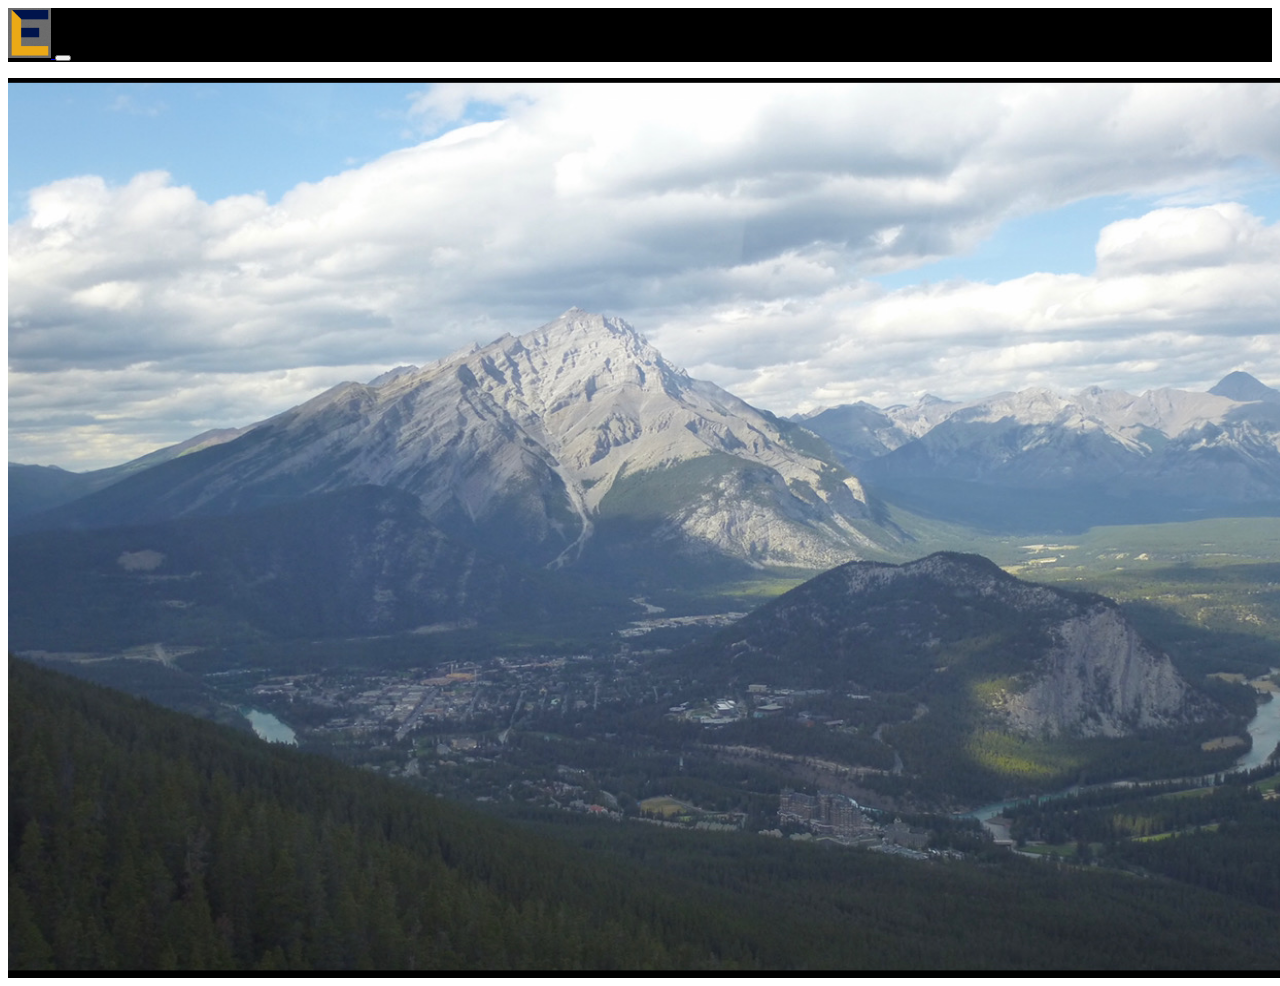
<file: index.html>
<!DOCTYPE html>
<html lang="en">
<head>
  <meta charset="UTF-8">
  <meta name="viewport" content="width=device-width, initial-scale=1, shrink-to-fit=no">
  <!-- Bootstrap CSS -->
  <link rel="stylesheet" href="https://stackpath.bootstrapcdn.com/bootstrap/4.1.3/css/bootstrap.min.css" integrity="sha384-MCw98/SFnGE8fJT3GXwEOngsV7Zt27NXFoaoApmYm81iuXoPkFOJwJ8ERdknLPMO" crossorigin="anonymous">
  <link rel="stylesheet" href="style.css">
  <title>Ejaaz Lakhani</title>
</head>

<!------------------------------------------------------------------------------->

<body>
    <!-- NavBar-->
    <nav class="navbar-dark bg-dark navbar navbar-expand-sm">
        <!-- Add the <a> below: -->
        <a class="navbar-brand" href="#">
          <img src="images/logo.jpeg" alt="Ejaaz Lakhani" height="50">
        </a>
        <button class="navbar-toggler" type="button" data-toggle="collapse" data-target="#navbarSupportedContent"
          aria-controls="navbarSupportedContent" aria-expanded="false" aria-label="Toggle navigation">
          <span class="navbar-toggler-icon"></span>
        </button>
    
        <div class="collapse navbar-collapse" id="navbarSupportedContent">
          <!-- Make the follow elements into a nav component: -->
          <ul class="navbar-nav">
            <li class="nav-item active">
              <a class="nav-link" href="index.html">Home <span class="sr-only">(current)</span></a>
            </li>
            <li class="nav-item">
              <a class="nav-link" href="about.html">About Me</a>
            </li>
            <li class="nav-item">
              <a class="nav-link" href="education.html">Education</a>
            </li>
            <li class="nav-item">
                <a class="nav-link" href="skills.html">Skills</a>
            </li>
            <li class="nav-item">
                <a class="nav-link" href="projects.html">Projects</a>
            </li>
            <li class="nav-item">
                <a class="nav-link" href="contact.html">Contact</a>
            </li>
          </ul>
        </div>
    </nav>
 
    <!------------------------------------------------------------------------------->
    
    <section id="coverPage">
        
        <img src="images/mountain.jpeg" class="background-image">
        <div class="row">
            <div class="col-1 col-lg-2 col-xl-3"></div>
                    <div class="col-10 col-lg-8 col-xl-6">
                        <div class="row" style="justify-content: center; padding-top: 45px;">
                <div class="text">
                    <h1>Ejaaz Lakhani</h1>
                </div>
                </div>
            </div>
        </div>
        <div class="row" style="padding-top: 20px;">
            <div class="col-3 col-sm-4 col-md-4 col-lg-4 col-xl-5">
            </div>
            <div class="col-3 col-sm-2 col-md-2 col-lg-3 col-xl-1">
                <a href="https://github.com/EjaazLakhani1" target="blank">
                    <img src="images/github.png" class="github">
                </a>
            </div>
            <div class="col-3 col-sm-1">
                <a href="https://linkedin.com/in/ejaaz-lakhani" target="blank">
                    <img src="images/linkedIn.png" class="github">
                </a>
            </div>
            </div>
        </div>
    </section>

    <!------------------------------------------------------------------------------->

    <script src="https://code.jquery.com/jquery-3.3.1.slim.min.js" integrity="sha384-q8i/X+965DzO0rT7abK41JStQIAqVgRVzpbzo5smXKp4YfRvH+8abtTE1Pi6jizo"
    crossorigin="anonymous"></script>
  <script src="https://cdnjs.cloudflare.com/ajax/libs/popper.js/1.14.3/umd/popper.min.js" integrity="sha384-ZMP7rVo3mIykV+2+9J3UJ46jBk0WLaUAdn689aCwoqbBJiSnjAK/l8WvCWPIPm49"
    crossorigin="anonymous"></script>
  <script src="https://stackpath.bootstrapcdn.com/bootstrap/4.1.3/js/bootstrap.min.js" integrity="sha384-ChfqqxuZUCnJSK3+MXmPNIyE6ZbWh2IMqE241rYiqJxyMiZ6OW/JmZQ5stwEULTy"
    crossorigin="anonymous"></script>
      
      

</body>



</html>
</file>
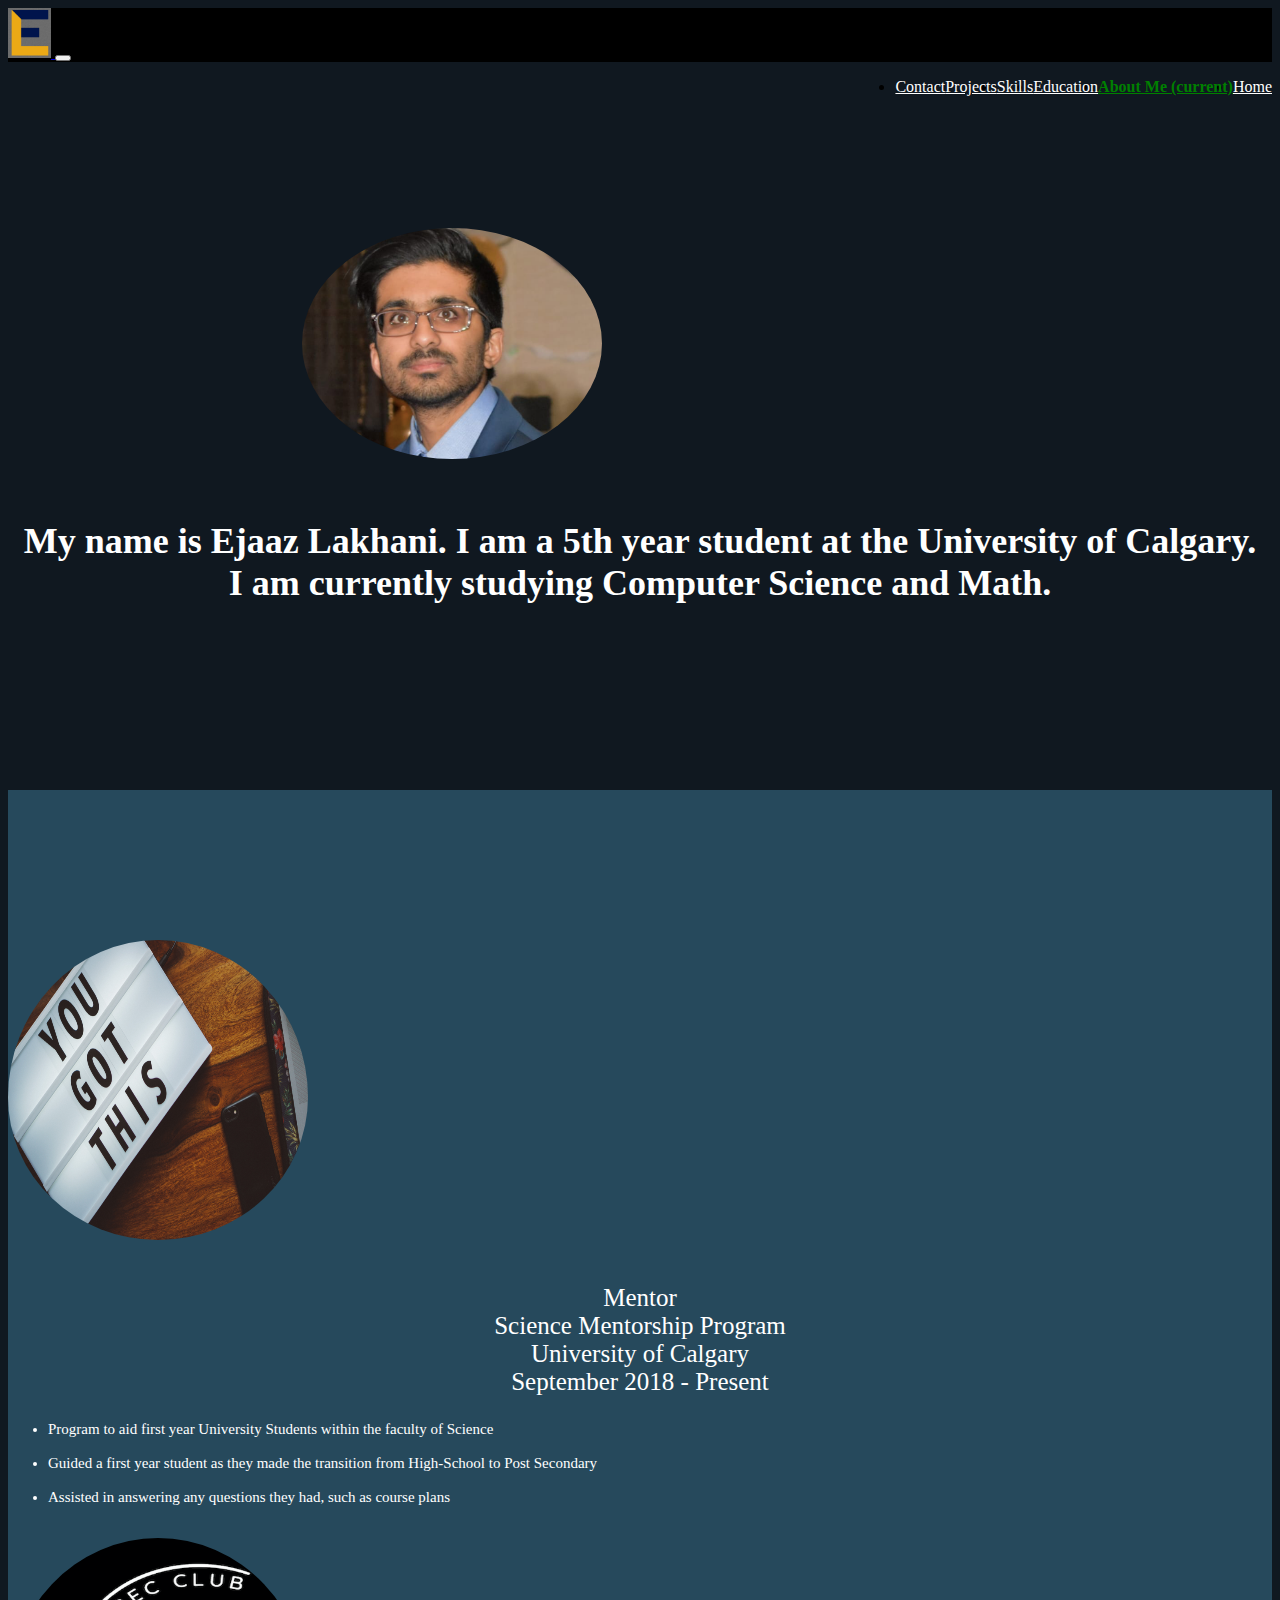
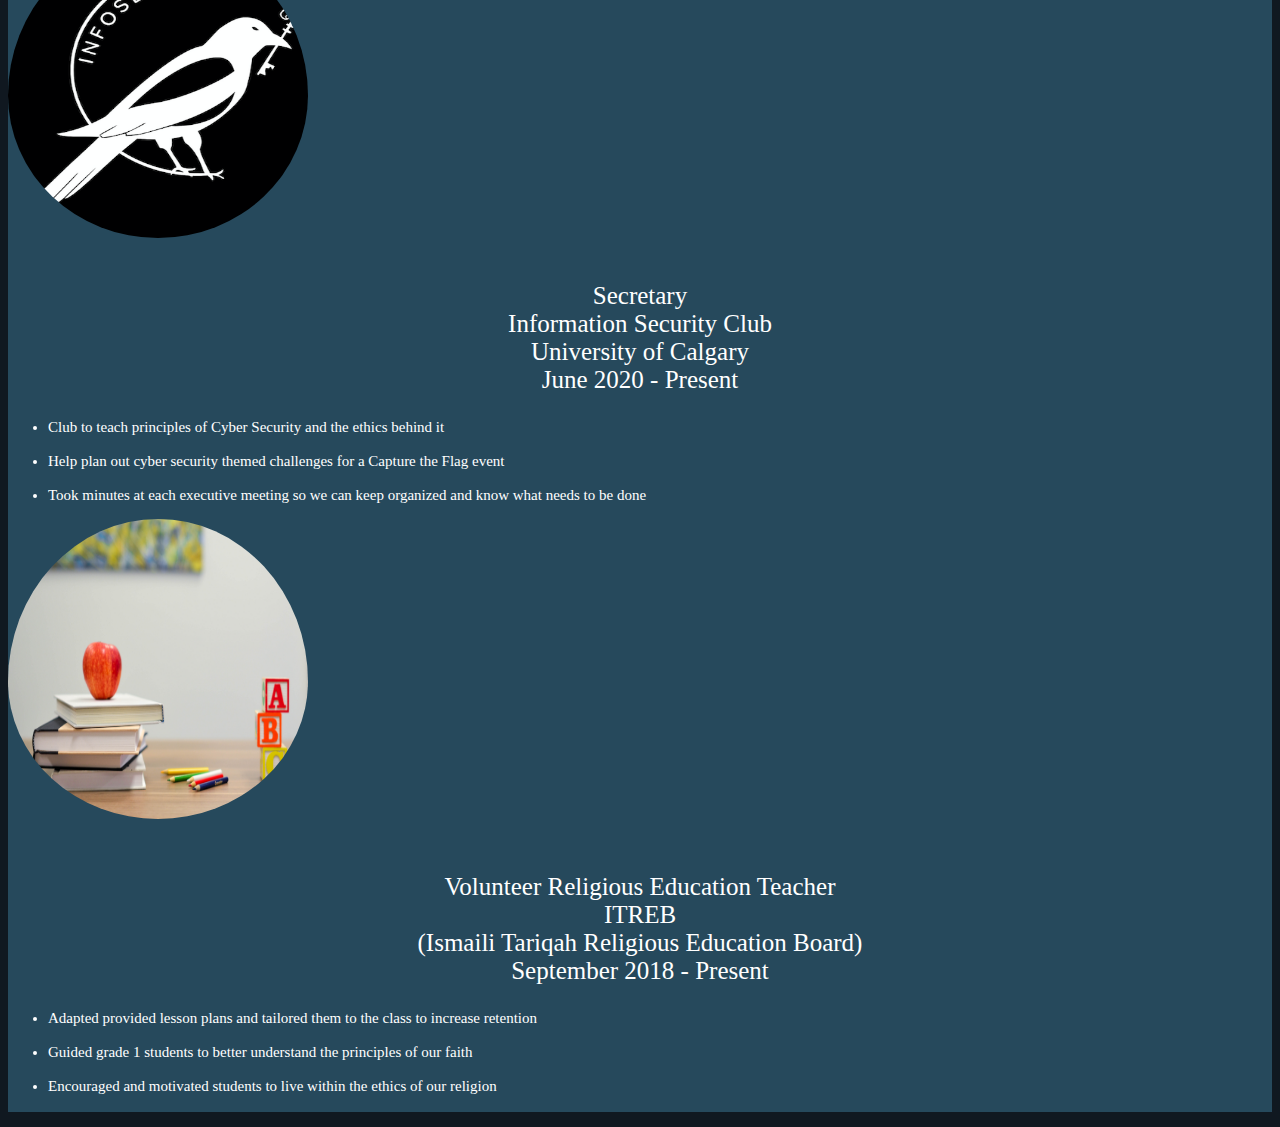
<file: about.html>
<!DOCTYPE html>
<html lang="en">
<head>
  <meta charset="UTF-8">
  <meta name="viewport" content="width=device-width, initial-scale=1, shrink-to-fit=no">
  <!-- Bootstrap CSS -->
  <link rel="stylesheet" href="https://stackpath.bootstrapcdn.com/bootstrap/4.1.3/css/bootstrap.min.css" integrity="sha384-MCw98/SFnGE8fJT3GXwEOngsV7Zt27NXFoaoApmYm81iuXoPkFOJwJ8ERdknLPMO" crossorigin="anonymous">
  <link rel="stylesheet" href="style.css">
  <title>Ejaaz Lakhani</title>
</head>

<!------------------------------------------------------------------------------->

<body style="background-color: #101820FF;">
    <!-- NavBar-->
    <nav class="navbar-dark bg-dark navbar navbar-expand-sm">
        <!-- Add the <a> below: -->
        <a class="navbar-brand" href="#">
          <img src="images/logo.jpeg" alt="Ejaaz Lakhani" height="50">
        </a>
        <button class="navbar-toggler" type="button" data-toggle="collapse" data-target="#navbarSupportedContent"
          aria-controls="navbarSupportedContent" aria-expanded="false" aria-label="Toggle navigation">
          <span class="navbar-toggler-icon"></span>
        </button>
    
        <div class="collapse navbar-collapse" id="navbarSupportedContent">
          <!-- Make the follow elements into a nav component: -->
          <ul class="navbar-nav">
            <li class="nav-item">
              <a class="nav-link" href="index.html">Home </a>
            </li>
            <li class="nav-item active">
              <a class="nav-link" href="about.html">About Me <span class="sr-only">(current)</span> </a>
            </li>
            <li class="nav-item">
              <a class="nav-link" href="education.html">Education</a>
            </li>
            <li class="nav-item">
                <a class="nav-link" href="skills.html">Skills</a>
            </li>
            <li class="nav-item">
                <a class="nav-link" href="projects.html">Projects</a>
            </li>
            <li class="nav-item">
                <a class="nav-link" href="contact.html">Contact</a>
            </li>
          </ul>
        </div>
    </nav>

    <!------------------------------------------------------------------------------->
    
    <section id="mainPage">
            <div class="row">
                <div class="col-12">
                    <div class="pic">
                        <img src="images/headshot1.jpg" class="image">
                    </div>
                </div>
            </div>     
            <div class="row" style="padding-top: 25px;">
                <div class="col-1 col-lg-2 col-xl-4"></div>
                <div class="col-10 col-lg-8 col-xl-4">
                    <p style="text-align: center; color: white; font-weight: 900;" class="me">My name is Ejaaz Lakhani. I am a 5th year student at the University
                        of Calgary. <br>
                        I am currently studying Computer Science and Math. <br>        
                    </p>
                </div>
            </div>
    </section>

    <!------------------------------------------------------------------------------->

    <div class="divider1">
  
    </div>

    <!------------------------------------------------------------------------------->

    <section id="experience" style="background-color: #26495c;"> 

        <div class="divider1">
  
        </div>

        <div class="container-fluid">
            <div class="row">
                <div class="col-12 col-md-4">
                    <div class="row" style="justify-content: center;">
                        <img src="images/mentor.jpg" class="mentor" style="border-radius: 50%; padding-bottom: 15px;">
                    </div>
                    <div class="row">
                        <div class="col-1"></div>
                        <div class="col-10">
                            <p style="color: white; text-align: center; font-size: 25px;">
                                Mentor <br>
                                Science Mentorship Program <br>
                                University of Calgary <br>
                                September 2018 - Present
                            </p>
                            <ul style="color: white; font-size: 15px;">
                                <li>
                                    Program to aid first year University Students within the faculty of Science
                                </li>
                                <br>
                                <li>
                                    Guided a first year student as they made the transition from High-School to Post Secondary
                                </li>
                                <br>
                                <li>
                                    Assisted in answering any questions they had, such as course plans
                                </li>
                                <br>
                            </ul>
                        </div>
                    </div>
                </div>
                <div class="col-12 col-md-4">
                    <div class="row" style="justify-content: center;">
                    <img src="images/infosec.jpeg" class="mentor" style="border-radius: 50%; padding-bottom: 15px;">
                    </div>
                    <div class="row">
                        <div class="col-1"></div>
                        <div class="col-10">
                            <p style="color: white; font-size: 25px; text-align: center;">
                                Secretary <br>
                                Information Security Club <br>
                                University of Calgary <br>
                                June 2020 - Present
                            </p> 
                            <ul style="color: white; font-size: 15px;">
                                <li>
                                    Club to teach principles of Cyber Security and the ethics behind it
                                </li>
                                <br>
                                <li>
                                    Help plan out cyber security themed challenges for a Capture the Flag event 
                                </li>
                                <br>
                                <li>
                                    Took minutes at each executive meeting so we can keep organized and know what needs to be done
                                </li>
                            </ul>
                        </div>
                    </div>
                </div>
                <div class="col-12 col-md-4">
                    <div class="row" style="justify-content: center;">
                    <img src="images/teach.jpg" class="mentor" style="border-radius: 50%; padding-bottom: 25px;">
                    </div>
                    <div class="row">
                        <div class="col-1"></div>
                        <div class="col-10">
                            <p style="color: white; font-size: 25px; text-align: center;">
                                Volunteer Religious Education Teacher <br>
                                ITREB <br>
                                (Ismaili Tariqah Religious Education Board) <br>
                                September 2018 - Present
                            </p> 
                            <ul style="color: white; font-size: 15px;">
                                <li>
                                    Adapted provided lesson plans and tailored them to the class to increase retention
                                </li>
                                <br>
                                <li>
                                    Guided grade 1 students to better understand the principles of our faith
                                </li>
                                <br>
                                <li>
                                    Encouraged and motivated students to live within the ethics of our religion 
                                </li>
                                <br>
                            </ul>
                        </div>
                    </div>
                </div>
            </div>
        </div>
    </section>

    <!------------------------------------------------------------------------------->

    <script src="https://code.jquery.com/jquery-3.3.1.slim.min.js" integrity="sha384-q8i/X+965DzO0rT7abK41JStQIAqVgRVzpbzo5smXKp4YfRvH+8abtTE1Pi6jizo"
    crossorigin="anonymous"></script>
  <script src="https://cdnjs.cloudflare.com/ajax/libs/popper.js/1.14.3/umd/popper.min.js" integrity="sha384-ZMP7rVo3mIykV+2+9J3UJ46jBk0WLaUAdn689aCwoqbBJiSnjAK/l8WvCWPIPm49"
    crossorigin="anonymous"></script>
  <script src="https://stackpath.bootstrapcdn.com/bootstrap/4.1.3/js/bootstrap.min.js" integrity="sha384-ChfqqxuZUCnJSK3+MXmPNIyE6ZbWh2IMqE241rYiqJxyMiZ6OW/JmZQ5stwEULTy"
    crossorigin="anonymous"></script>

</body>
</html>
</file>
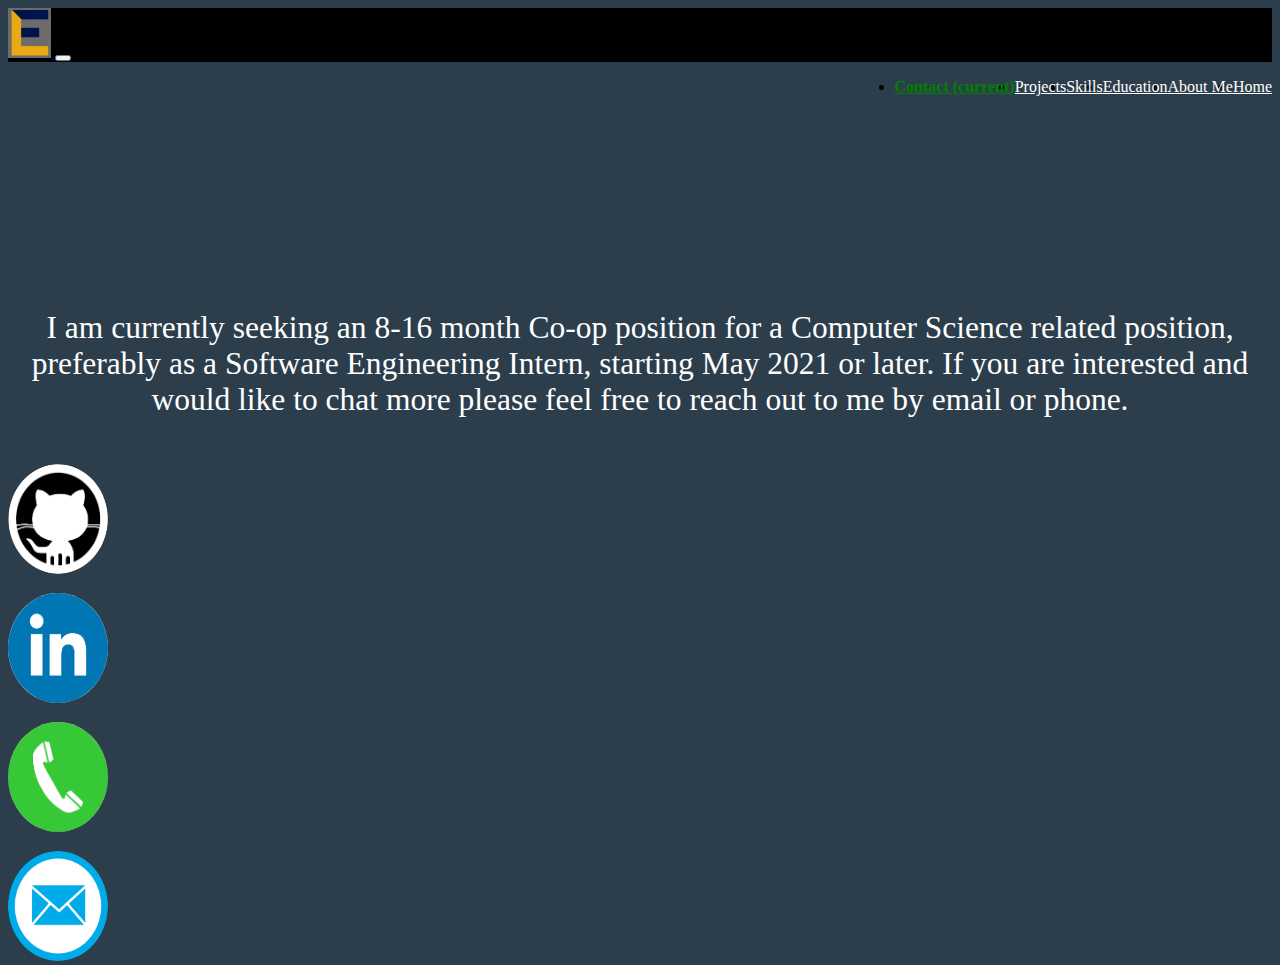
<file: contact.html>
<!DOCTYPE html>
<html lang="en">
<head>
  <meta charset="UTF-8">
  <meta name="viewport" content="width=device-width, initial-scale=1, shrink-to-fit=no">
  <!-- Bootstrap CSS -->
  <link rel="stylesheet" href="https://stackpath.bootstrapcdn.com/bootstrap/4.1.3/css/bootstrap.min.css" integrity="sha384-MCw98/SFnGE8fJT3GXwEOngsV7Zt27NXFoaoApmYm81iuXoPkFOJwJ8ERdknLPMO" crossorigin="anonymous">
  <link rel="stylesheet" href="style.css">
  <title>Ejaaz Lakhani</title>
</head>

<!------------------------------------------------------------------------------->

<body style="background-color: #2c3e4c;">
    <!-- NavBar-->
    <nav class="navbar-dark bg-dark navbar navbar-expand-sm">
        <!-- Add the <a> below: -->
        <a class="navbar-brand" href="#">
          <img src="images/logo.jpeg" alt="Ejaaz Lakhani" height="50">
        </a>
        <button class="navbar-toggler" type="button" data-toggle="collapse" data-target="#navbarSupportedContent"
          aria-controls="navbarSupportedContent" aria-expanded="false" aria-label="Toggle navigation">
          <span class="navbar-toggler-icon"></span>
        </button>
    
        <div class="collapse navbar-collapse" id="navbarSupportedContent">
          <!-- Make the follow elements into a nav component: -->
          <ul class="navbar-nav">
            <li class="nav-item">
              <a class="nav-link" href="index.html">Home </a>
            </li>
            <li class="nav-item">
              <a class="nav-link" href="about.html">About Me</a>
            </li>
            <li class="nav-item">
              <a class="nav-link" href="education.html">Education</a>
            </li>
            <li class="nav-item">
                <a class="nav-link" href="skills.html">Skills</a>
            </li>
            <li class="nav-item">
                <a class="nav-link" href="projects.html">Projects</a>
            </li>
            <li class="nav-item active">
                <a class="nav-link" href="contact.html">Contact <span class="sr-only">(current)</span></a>
            </li>
          </ul>
        </div>
    </nav>

    <!------------------------------------------------------------------------------->
 
    <section id="lastPage" style="height: 93vh; color: white;">
        <div class="container-fluid">
            <div class="row" style="padding-top: 200px; justify-content: center;">
                
                <div class="col-12 col-lg-8 col-xl-3">
                    <div class="row" style="justify-content: center;">
                        <p style="text-align: center; color: white; font-size: 3.5vh;" class="me">
                            I am currently seeking an 8-16 month Co-op position for a Computer Science related position, preferably as a 
                            Software Engineering Intern, starting May 2021 or later. 
                            If you are interested and would like to chat more please feel free to reach out to me by email or phone.
                        </p>
                    </div>
                </div>
                <div class="col-12 col-xl-3">
                  <div class="row" style="padding-bottom: 15px;"></div>
                    <div class="row" style="justify-content: center;">
                        <a href="https://github.com/EjaazLakhani1" target="blank" >
                            <img src="images/github.png" class="icon">
                        </a>
                    </div>
                    <div class="row" style="padding-bottom: 15px;"></div>
                    <div class="row" style="justify-content: center;">
                        <a href="https://linkedin.com/in/ejaaz-lakhani" target="blank">
                            <img src="images/linkedIn.png" class="icon" >
                        </a>
                    </div>
                    <div class="row" style="padding-bottom: 15px;"></div>
                    <div class="row" style="justify-content: center;">
                        <a href="tel: 403-200-8438">
                            <img src="images/phone.png" class="icon">
                        </a>
                    </div>
                    <div class="row" style="padding-bottom: 15px;"></div>
                    <div class="row" style="justify-content: center;">
                        <a href="mailto: ejaaz.lakhani1@ucalgary.ca">
                            <img src="images/email.png" class="icon">
                        </a>
                    </div>
                    
                </div>
            </div>
            
        </div>
    </section>
    
    <!------------------------------------------------------------------------------->

    <script src="https://code.jquery.com/jquery-3.3.1.slim.min.js" integrity="sha384-q8i/X+965DzO0rT7abK41JStQIAqVgRVzpbzo5smXKp4YfRvH+8abtTE1Pi6jizo"
    crossorigin="anonymous"></script>
  <script src="https://cdnjs.cloudflare.com/ajax/libs/popper.js/1.14.3/umd/popper.min.js" integrity="sha384-ZMP7rVo3mIykV+2+9J3UJ46jBk0WLaUAdn689aCwoqbBJiSnjAK/l8WvCWPIPm49"
    crossorigin="anonymous"></script>
  <script src="https://stackpath.bootstrapcdn.com/bootstrap/4.1.3/js/bootstrap.min.js" integrity="sha384-ChfqqxuZUCnJSK3+MXmPNIyE6ZbWh2IMqE241rYiqJxyMiZ6OW/JmZQ5stwEULTy"
    crossorigin="anonymous"></script>
      
      

</body>



</html>
</file>
<file: style.css>
.navbar {
    background-color: black;
    width: 100%;
}

.navbar .collapse .navbar-nav .nav-item {
    float: right;
}

.navbar .collapse .navbar-nav .nav-item .nav-link{
    color: white;
}

.navbar .collapse .navbar-nav .nav-item.active .nav-link{
    color: green;
    font-weight: bold;
}

.background-image {
    background-image: url("images/mountain.jpeg");
    background-position: 50% 50% !important;
    background-repeat: no-repeat;
    width: 100%;
    height: 100%;
    
    position: absolute;
    
}  

@media (min-width: 575.98px) {
    .github {
        border-radius: 50%;
        width: 80px;
    }
    .image {
        border-radius: 50%;
        width: 150px;
    }
    .me {
        color: khaki;
    }
    .mentor {
        width: 300px;
        height: 200px;

    }
    .binaryTree {
        width: 150px;
        height: 150px;
        border-radius: 50%;
    }
    .UofC {
        width: 150px;
        height: 150px;
        border-radius: 50%;
    }
    .language {
        width: 50px;
        height: 50px;
        border-radius: 50%;
    }
    .languageS {
        width: 150px;
        height: 100px;
        border-radius: 50%;
    }
    .myself {
        width: 350px;
        height: 350px;
        border-radius: 50%;
    }
    .icon {
        width: 50px;
        height: 50px;
        border-radius: 50%;
    }
}


@media (max-width: 767.98px) {
    .github {
        border-radius: 50%;
        width: 100px;
    }
    .image {
        border-radius: 60%;
        width: 200px;
    }
    .mentor {
        width: 300px;
        height: 200px;
    }
    .binaryTree {
        width: 150px;
        height: 150px;
        border-radius: 50%;
    }
    .UofC {
        width: 150px;
        height: 150px;
        border-radius: 50%;
    }
    .language {
        width: 100px;
        height: 100px;
        border-radius: 50%;
    }
    .languageS {
        width: 150px;
        height: 100px;
        border-radius: 50%;
    }
    .myself {
        width: 350px;
        height: 350px;
        border-radius: 50%;
    }
    .icon {
        width: 60px;
        height: 60px;
        border-radius: 50%;
    }
}

@media (min-width: 991.98px) {
    .github {
        border-radius: 50%;
        width: 100px;
    }
    .image {
        border-radius: 60%;
        width: 300px;
        justify-content: center;
    }
    .mentor {
        width: 400px;
        height: 300px;

    }
    .binaryTree {
        width: 150px;
        height: 150px;
        border-radius: 50%;
    }
    .UofC {
        width: 150px;
        height: 150px;
        border-radius: 50%;
    }
    .language {
        width: 100px;
        height: 100px;
        border-radius: 50%;
    }
    .languageS {
        width: 150px;
        height: 100px;
        border-radius: 50%;
    }
    .myself {
        width: 350px;
        height: 350px;
        border-radius: 50%;
    }
    .icon {
        width: 60px;
        height: 60px;
        border-radius: 50%;
    }
}

@media (max-width: 1200.98px) {
    .background-image {
        background-size: inherit;
    }
    .github {
        width: 70px;
        border-radius: 50%;
    }
    .image {
        border-radius: 50%;
        width: 300px;
        justify-content: center;
    }
    .mentor {
        width: 250px;
        height: 250px;

    }
    .binaryTree {
        width: 150px;
        height: 150px;
        border-radius: 50%;
    }
    .UofC {
        width: 150px;
        height: 150px;
        border-radius: 50%;
    }
    .language {
        width: 100px;
        height: 100px;
        border-radius: 50%;
    }
    .languageS {
        width: 150px;
        height: 100px;
        border-radius: 50%;
    }
    .myself {
        width: 350px;
        height: 350px;
        border-radius: 50%;
    }
    .icon {
        width: 100px;
        height: 120px;
        border-radius: 50%;
    }


    

}
@media (min-width: 1199.98px) {
    .background-image {
        background-size: cover;
    }
    .github {
        width: 100px;
        border-radius: 50%;
    }
    .image {
        border-radius: 60%;
        width: 300px;
    }
    .mentor {
        width: 300px;
        height: 300px;

    }
    .binaryTree {
        width: 150px;
        height: 150px;
        border-radius: 50%;
    }
    .UofC {
        width: 150px;
        height: 150px;
        border-radius: 50%;
    }
    .language {
        width: 100px;
        height: 100px;
        border-radius: 50%;
    }
    .languageS {
        width: 150px;
        height: 100px;
        border-radius: 50%;
    }
    .myself {
        width: 350px;
        height: 350px;
        border-radius: 50%;
    }
    .icon {
        width: 100px;
        height: 110px;
        border-radius: 50%;
    }
    
}

@media (min-width: 1399.98px) {
    .background-image {
        background-size: cover;
    }
    .github {
        width: 100px;
        border-radius: 50%;
    }
    .image {
        border-radius: 60%;
        width: 300px;
    }
    .mentor {
        width: 300px;
        height: 300px;
    }
    .binaryTree {
        width: 150px;
        height: 150px;
        border-radius: 50%;
    }
    .UofC {
        width: 150px;
        height: 150px;
        border-radius: 50%;
    }
    .language {
        width: 100px;
        height: 100px;
        border-radius: 50%;
    }
    .languageS {
        width: 150px;
        height: 100px;
        border-radius: 50%;
    }
    .myself {
        width: 350px;
        height: 350px;
        border-radius: 50%;
    }
    .icon {
        width: 100px;
        height: 110px;
        border-radius: 50%;
    }
    
}

.text h1 {
    color: black;
    font-size: 9.5vh;
    padding-top: 150px;
    text-align: center;
    position: static;
}

.pic {
    padding-top: 150px;
}

.image {
    justify-self: center;
}

.pic {
    display: flex;
    align-items: center;
    justify-content: center;
}

.me {
    font-size: 4vh;
}

.divider1 {
    padding-top:150px;

}

.btn {
    color: #e40c2b;
}

#coverPage {
    height: 100vh;
}

.background-image {
    height: 100vh;
}
</file>
